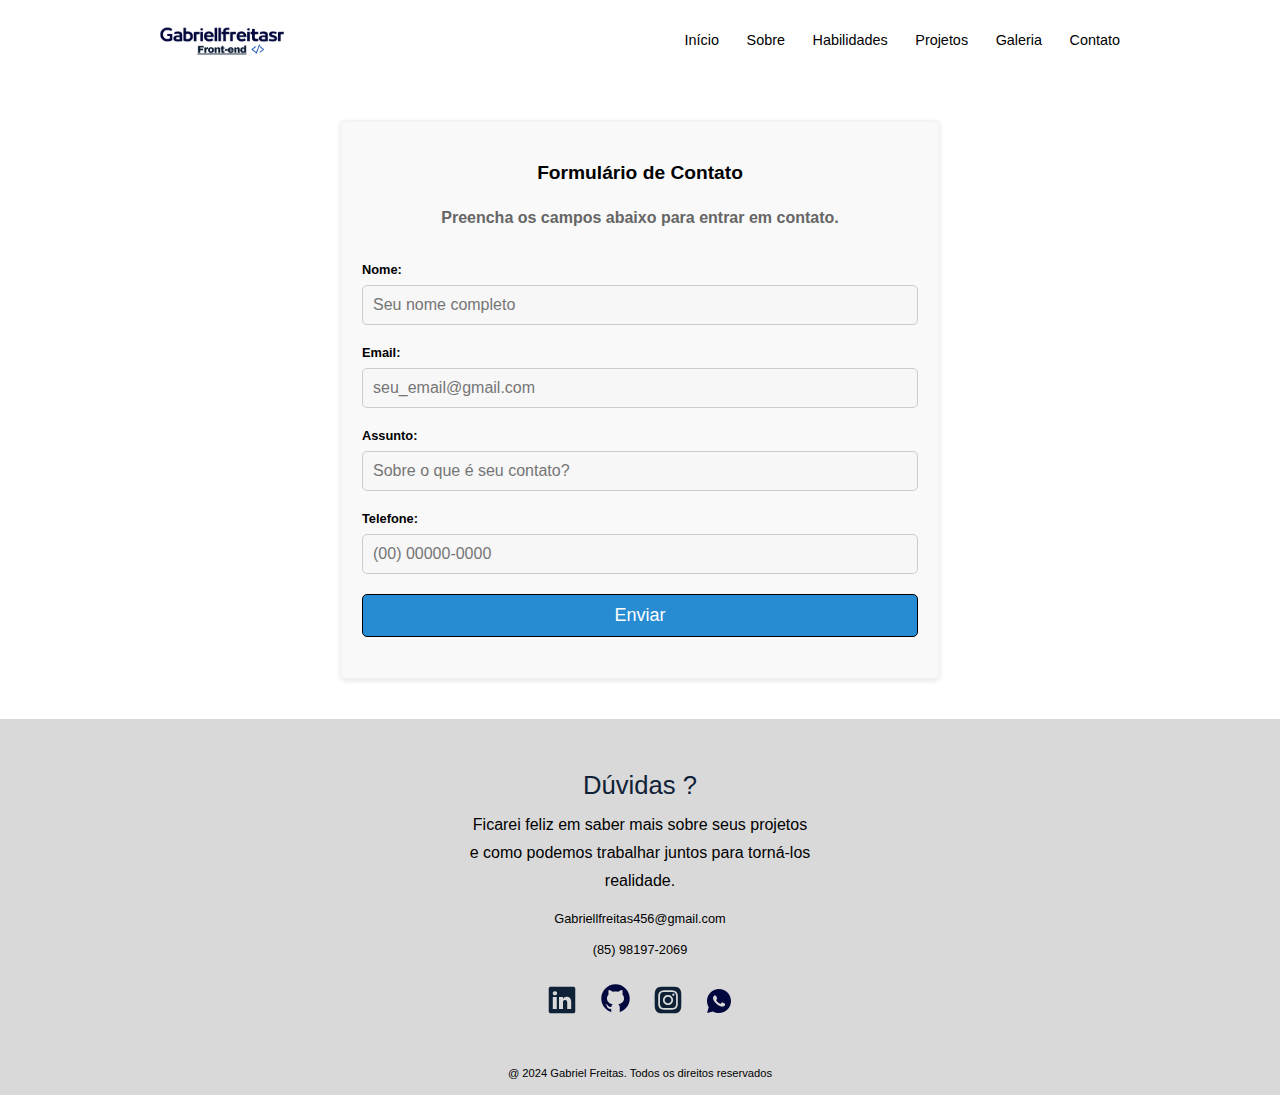
<file: contato.html>
<!DOCTYPE html>
<html lang="pt-BR">
<head>
  <meta charset="UTF-8">
  <meta name="viewport" content="width=device-width, initial-scale=1.0">
  <title> Contato - Gabriel </title>
  <link rel="icon" type="image/x-icon" href="assets/icons.png">
  <link rel="stylesheet" href="css/contato.css">
</head>

<body>
  <header>
    <nav class="navbar">
        <div class="navbar__content max-width mb-0">
            <a href="/"> 
                <img src="assets/logo_.png" alt="logo" width="35%">
            </a>

            <ul class="navbar__links">
              <li><a href="index.html"> Início </a></li>
              <li><a href="index.html"> Sobre </a></li>
              <li><a href="index.html"> Habilidades </a></li>
              <li><a href="index.html"> Projetos </a></li>
              <li><a href="galeria.html"> Galeria </a></li>
              <li><a href="contato.html"> Contato </a></li>
          </ul>

        </div>
    </nav>
  </header>

  <main>
    <section id="contato">
      <h2>Formulário de Contato</h2>
      <p>Preencha os campos abaixo para entrar em contato.</p>
      <form>
        <label for="nome">Nome:</label>
        <input type="text" id="nome" name="nome" placeholder="Seu nome completo" required>

        <label for="email">Email:</label>
        <input type="email" id="email" name="email" placeholder="seu_email@gmail.com" required>

        <label for="assunto">Assunto:</label>
        <input type="text" id="assunto" name="assunto" placeholder="Sobre o que é seu contato?" required>

        <label for="telefone">Telefone:</label>
        <input type="tel" id="telefone" name="telefone" placeholder="(00) 00000-0000" required>

        <button type="submit">Enviar</button>
      </form>
    </section>
  </main>

<footer id="footer"> 

    <div class="footer__content max-width mb-0">
        <h2 class="tertiary-title mb-s"> Dúvidas ?  </h2>
        <p class="mb-m"> 
            Ficarei feliz em saber mais sobre seus projetos e como podemos trabalhar juntos para torná-los realidade.
        </p>

        <div class="footer__contact mb-m">
            <span class="mb-m"> Gabriellfreitas456@gmail.com </span>
            <span> (85) 98197-2069 </span>
        </div>

        <ul class="mb-l">
            <li> <a href="https://www.linkedin.com/in/gabriellfreitasr/" target="_blank"><img src="assets/linkedin.svg" alt="Linkedin"> </a></li>
            <li> <a href="https://github.com/Gabriellfreitasr" target="_blank"><img src="assets/github.svg" alt="Github"> </a></li>
            <li> <a href="https://www.instagram.com/gabriellfreitasr/" target="_blank"><img src="assets/instagram.svg" alt="instagram"> </a></li>
            <li> <a href="https://api.whatsapp.com/send?phone=5585981972069&text=Ol%C3%A1%20Gabriel,%20vim%20atraves%20do%20seu%20Portif%C3%B3lio." target="_blank"><img src="assets/whatsapp.svg" alt="Whatsapp"> </a></li>
        </ul>
        <p class="footer__copyright"> @ 2024 Gabriel Freitas. Todos os direitos reservados </p>
    </div>
</footer>

</body>
</html>
</file>
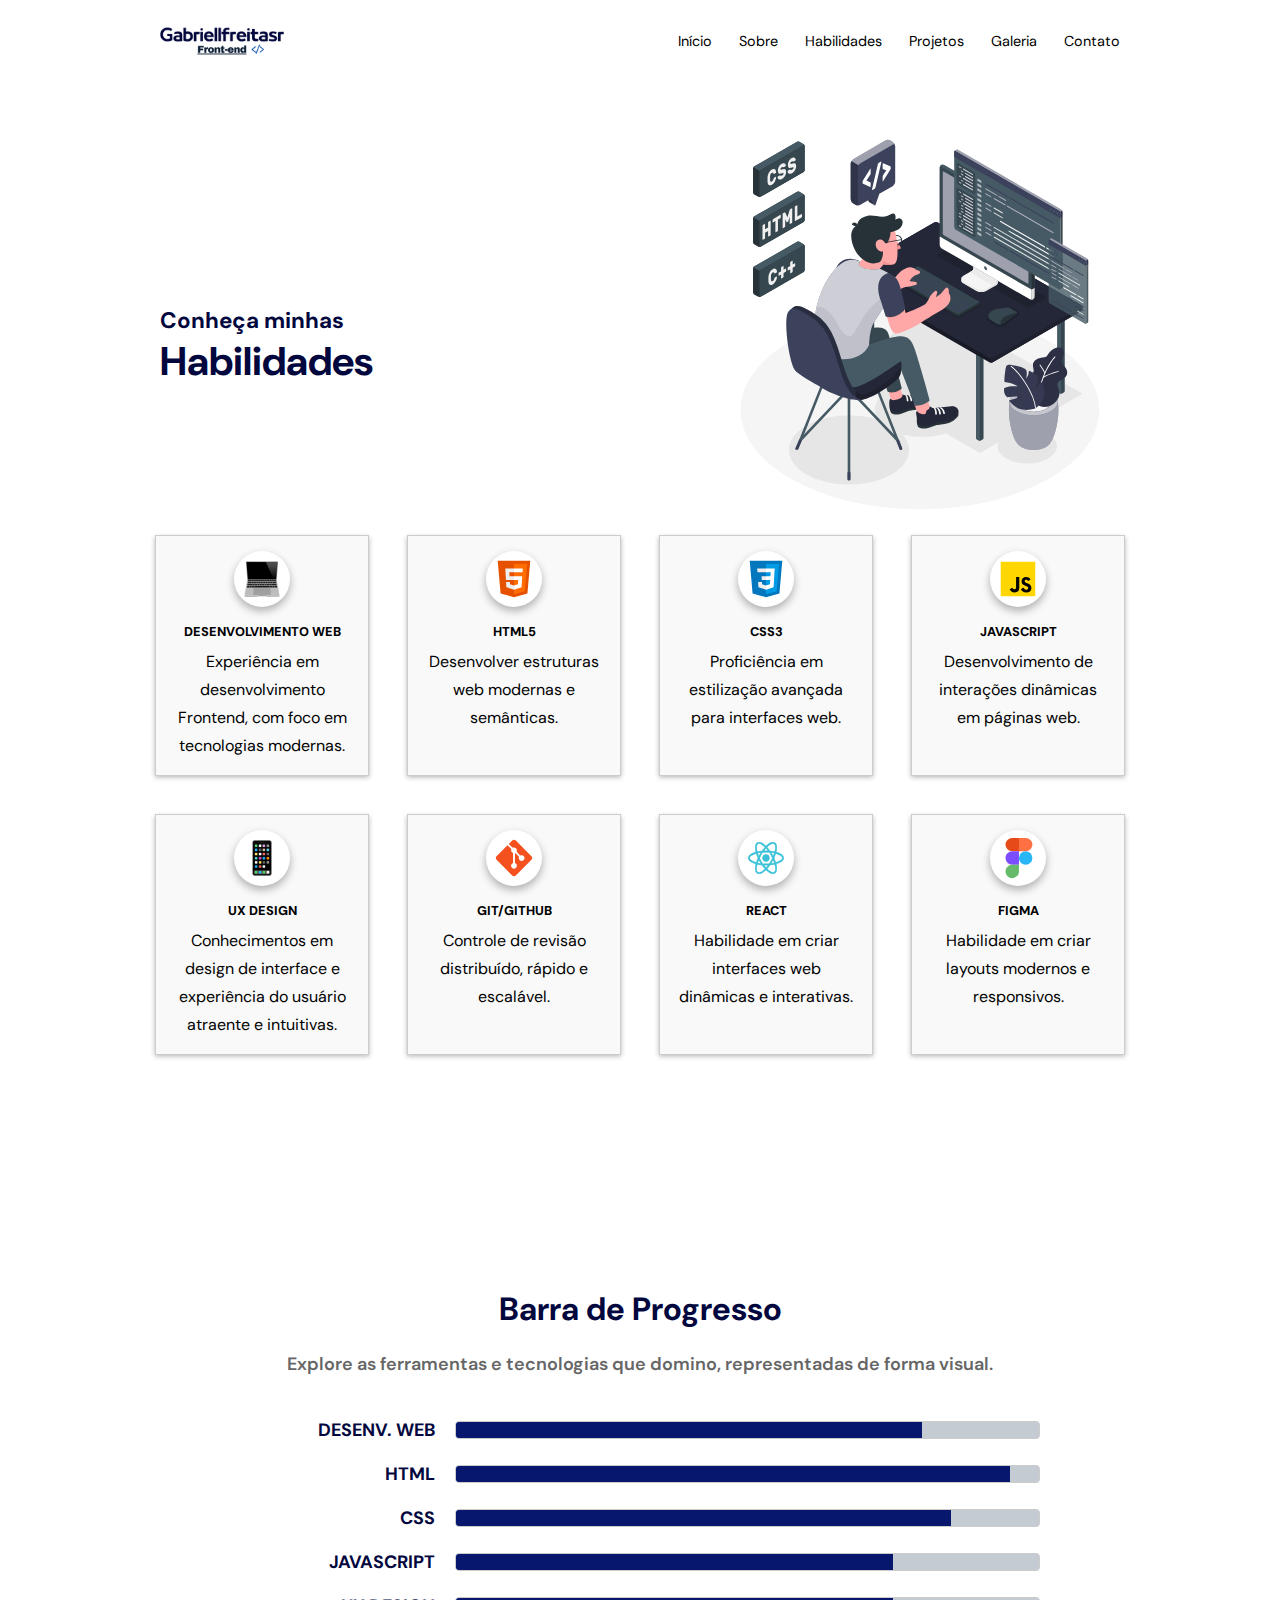
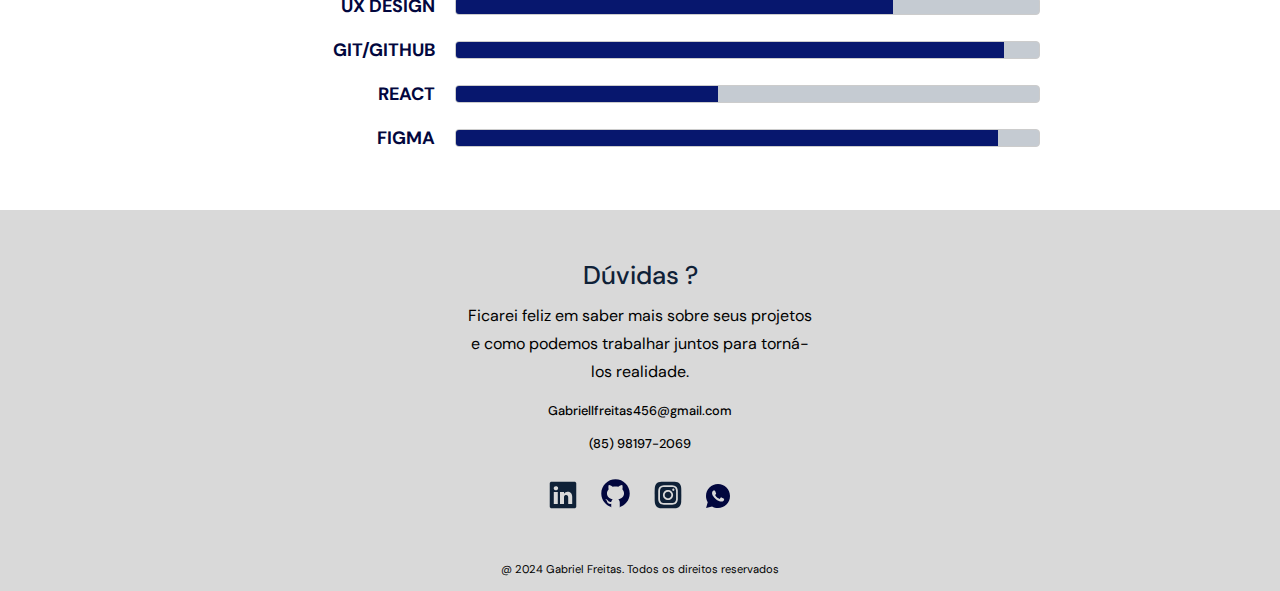
<file: habilidades.html>
<!DOCTYPE html>
<html lang="pt-br">
<head>
    <meta charset="UTF-8">
    <meta name="viewport" content="width=device-width, initial-scale=1.0">
    <link rel="stylesheet" href="css/style.css ">
    <title> Portfólio | Gabriellfreitasr </title>
    <link rel="icon" type="image/x-icon" href="assets/icons.png">
    <link rel="preconnect" href="https://fonts.googleapis.com" />
    <link rel="preconnect" href="https://fonts.gstatic.com" crossorigin />
    <link href="https://fonts.googleapis.com/css2?family=DM+Sans:wght@400;500;700&display=swap" rel="stylesheet"/>

</head>
<body>
    <!-- Navbar -->
    <nav class="navbar">
        <div class="navbar__content max-width mb-0">
            <a href="/"> 
                <img src="assets/logo_.png" alt="logo" width="35%">
            </a>
            <ul class="navbar__links">
                <li><a href="index.html"> Início </a></li>
                <li><a href="index.html"> Sobre </a></li>
                <li><a href="#"> Habilidades </a></li>
                <li><a href="index.html"> Projetos </a></li>
                <li><a href="galeria.html"> Galeria </a></li>
                <li><a href="contato.html"> Contato </a></li>
            </ul>

            <!-- Menu para Mobile -->
            <div class="navbar__mobile"> 
                <img src="assets/menu.svg" alt="menu" class="burguer">
                <ul class="mobile__links">
                    <li><a href="index.html"> Início </a></li>
                    <li><a href="index.html"> Sobre </a></li>
                    <li><a href="#"> Habilidades </a></li>
                    <li><a href="index.html"> Projetos </a></li>
                    <li><a href="galeria.html"> Galeria </a></li>
                    <li><a href="contato.html"> Contato </a></li>
                </ul>
            </div>
        </div>
    </nav>

    <!-- Header-->

    <header id="header" class="max-width-skills">
        <div class="header__left">
            <h3 class="header__subtitle"> Conheça minhas </h3>
            <h1> Habilidades </h1>
        </div>

        <div class="header__right">
            <div class="header__image"> 
                <img src="assets/habilidades.svg" alt="Minha foto" width="400px" class="header__img">
            </div>            
        </div>
    </header>

    <!-- Skills -->

    <section id="skills" class="skills">
        <div class="skills__content max-width">
            <ul>
                <li class="skills__item"> 
                    <div class="image-container">
                        <img src="assets/notebook.png" alt="Desenvolvimento Web" class="skills__img">
                    </div>
                    <h3> DESENVOLVIMENTO WEB </h3>
                    <p> Experiência em desenvolvimento Frontend, com foco em tecnologias modernas. </p>
                </li>

                <li class="skills__item"> 
                    <div class="image-container">
                        <img src="assets/html5.svg" alt="HTML5" class="skills__img">
                    </div>
                    <h3> HTML5 </h3>
                    <p> Desenvolver estruturas web modernas e semânticas. </p>
                </li>

                <li class="skills__item"> 
                    <div class="image-container">
                        <img src="assets/css.svg" alt="CSS3" class="skills__img">
                    </div>
                    <h3> CSS3 </h3>
                    <p> Proficiência em estilização avançada para interfaces web. </p>
                </li>

                <li class="skills__item"> 
                    <div class="image-container">
                        <img src="assets/javascript.svg" alt="JavaScript" class="skills__img">
                    </div>
                    <h3> JAVASCRIPT </h3>
                    <p> Desenvolvimento de interações dinâmicas em páginas web. </p>
                </li>

                <li class="skills__item"> 
                    <div class="image-container">
                        <img src="assets/phone.png" alt="UX Design" class="skills__img">
                    </div>
                    <h3> UX DESIGN </h3>
                    <p> Conhecimentos em design de interface e experiência do usuário atraente e intuitivas. </p>
                </li>

                <li class="skills__item"> 
                    <div class="image-container">
                        <img src="assets/git.svg" alt="Git" class="skills__img">
                    </div>
                    <h3> GIT/GITHUB </h3>
                    <p> Controle de revisão distribuído, rápido e escalável. </p>
                </li>

                <li class="skills__item"> 
                    <div class="image-container">
                        <img src="assets/react.svg" alt="React" class="skills__img">
                    </div>
                    <h3> REACT </h3>
                    <p> Habilidade em criar interfaces web dinâmicas e interativas. </p>
                </li>

                <li class="skills__item"> 
                    <div class="image-container">
                        <img src="assets/figma.svg" alt="Figma" class="skills__img">
                    </div>
                    <h3> FIGMA </h3>
                    <p> Habilidade em criar layouts modernos e responsivos. </p>
                </li>
            </ul>
        </div> 
    </section>
    
    <!-- Quadro de Evolução-->
    <section id="habilidades">
        <h2> Barra de Progresso </h2>
        <p>Explore as ferramentas e tecnologias que domino, representadas de forma visual.</p>
      
        <div class="skills-container">
          <!-- Habilidade 1 -->
          <div class="skill">
            <span class="skill-name"> DESENV. WEB </span>
            <div class="progress-bar" data-skill="80">
              <div class="progress"></div>
            </div>
          </div>
      
          <!-- Habilidade 2 -->
          <div class="skill">
            <span class="skill-name"> HTML </span>
            <div class="progress-bar" data-skill="95">
              <div class="progress"></div>
            </div>
          </div>
      
          <!-- Habilidade 3 -->
          <div class="skill">
            <span class="skill-name"> CSS </span>
            <div class="progress-bar" data-skill="85">
              <div class="progress"></div>
            </div>
          </div>

          <!-- Habilidade 4 -->
          <div class="skill">
            <span class="skill-name"> JAVASCRIPT</span>
            <div class="progress-bar" data-skill="75">
              <div class="progress"></div>
            </div>
          </div>

          <!-- Habilidade 5 -->
          <div class="skill">
            <span class="skill-name"> UX DESIGN </span>
            <div class="progress-bar" data-skill="75">
              <div class="progress"></div>
            </div>
          </div>

          <!-- Habilidade 6 -->
          <div class="skill">
            <span class="skill-name"> GIT/GITHUB </span>
            <div class="progress-bar" data-skill="94">
              <div class="progress"></div>
            </div>
          </div>

          <!-- Habilidade 7 -->
          <div class="skill">
            <span class="skill-name"> REACT </span>
            <div class="progress-bar" data-skill="45">
              <div class="progress"></div>
            </div>
          </div>

          <!-- Habilidade 8 -->
          <div class="skill">
            <span class="skill-name"> FIGMA </span>
            <div class="progress-bar" data-skill="93">
              <div class="progress"></div>
            </div>
          </div>

        </div>
      </section>

    <!-- Footer -->

    <footer id="footer"> 

        <div class="footer__content max-width mb-0">
            <h2 class="tertiary-title mb-s"> Dúvidas ?  </h2>
            <p class="mb-m"> 
                Ficarei feliz em saber mais sobre seus projetos e como podemos trabalhar juntos para torná-los realidade.
            </p>

            <div class="footer__contact mb-m">
                <span class="mb-m"> Gabriellfreitas456@gmail.com </span>
                <span> (85) 98197-2069 </span>
            </div>

            <ul class="mb-l">
                <li> <a href="https://www.linkedin.com/in/gabriellfreitasr/" target="_blank"><img src="assets/linkedin.svg" alt="Linkedin"> </a></li>
                <li> <a href="https://github.com/Gabriellfreitasr" target="_blank"><img src="assets/github.svg" alt="Github"> </a></li>
                <li> <a href="https://www.instagram.com/gabriellfreitasr/" target="_blank"><img src="assets/instagram.svg" alt="instagram"> </a></li>
                <li> <a href="https://api.whatsapp.com/send?phone=5585981972069&text=Ol%C3%A1%20Gabriel,%20vim%20atraves%20do%20seu%20Portif%C3%B3lio." target="_blank"><img src="assets/whatsapp.svg" alt="Whatsapp"> </a></li>
            </ul>
            <p class="footer__copyright"> @ 2024 Gabriel Freitas. Todos os direitos reservados </p>
        </div>
    </footer>

</body>
</html>
</file>
<file: css/contato.css>
@import './variables.css';
@import './globals.css';

/* Contato */

.navbar {
    position: fixed;
    top: 0;
    left: 0;
    width: 100%;
    z-index: 1;
    background-color: var(--white);
}

.navbar .navbar__content {
    padding: 3rem 4rem 1rem; /* Ajustar */
    display: flex;
    justify-content: space-between;
}

.navbar .navbar__content .navbar__links li {
  display: inline-block;
}

.navbar .navbar__content .navbar__links li:not(:last-of-type) {
  margin-right: 1rem;
}

.navbar .navbar__content .navbar__links a {
  padding: 1rem;
  display: inline-block;
  font-size: 1.8rem;
}

.navbar .navbar__content .navbar__links a:hover {
  color: var(--tertiary-color);
}

#contato {
    background-color: #d1d1d121;
    padding: 40px 20px;
    max-width: 600px;
    margin: 0 auto;
    border: 2px solid #f4f4f4;
    border-radius: 5px;
    box-shadow: 0 2px 5px rgba(0, 0, 0, 0.1);
    margin-bottom: 5rem;
  }
  
  #contato h2 {
    text-align: center;
    margin-bottom: 20px;
    font-weight: 800;
  }
  
  #contato p {
    text-align: center;
    margin-bottom: 30px;
    color: #666;
    font-weight: 600;
  }
  
  form label {
    display: block;
    margin-bottom: 8px;
    font-weight: bold;
  }
  
  form input {
    width: 100%;
    padding: 10px;
    margin-bottom: 20px;
    border: 1px solid #ccc;
    border-radius: 5px;
    font-size: 16px;
    background-color: #d1d1d109;
  }
  
  form button {
    width: 100%;
    padding: 10px;
    background-color: #288cd3;
    color: #fff;
    border: 1px solid black;
    border-radius: 5px;
    font-size: 18px;
    cursor: pointer;
    transition: background-color 0.3s;
  }
  
  form button:hover {
    background-color: #005fa3;
    font-size: 18.2px;
  }

/* Footer */

footer {
    background-color: var(--gray);
}

footer .footer__content {
    text-align: center;
    padding: 6rem 2rem 1rem;
    max-width: 47rem;
}

footer .footer__content .footer__contact span {
    display: block;
    font-weight: 500;
}

footer .footer__content ul li {
    display: inline-block;
    
}

footer .footer__content ul a {
    display: inline-block;
    padding: 1rem;
}

footer .footer__content .footer__copyright {
    font-size: 1.4rem;
}
</file>
<file: css/style.css>
@import './variables.css';
@import './globals.css';
@import './habilidades.css';

/* Navbar */

.navbar {
    position: fixed;
    top: 0;
    left: 0;
    width: 100%;
    z-index: 1;
    background-color: var(--white);
}

.navbar .navbar__content {
    padding: 3rem 4rem 1rem; /* Ajustar */
    display: flex;
    justify-content: space-between;
}

.navbar .navbar__content .navbar__links li {
    display: inline-block;
}

.navbar .navbar__content .navbar__links li:not(:last-of-type) {
    margin-right: 1rem;
}

.navbar .navbar__content .navbar__links a {
    padding: 1rem;
    display: inline-block;
    font-size: 1.8rem;
}

.navbar .navbar__content .navbar__links a:hover {
    color: var(--tertiary-color);
}

/*Navbar Mobile */

.navbar.active {
    box-shadow: 0 0.2rem 0.5rem rgba(0, 0, 0, 0.1);
}

.navbar .navbar__content .navbar__mobile,
.navbar .navbar__content .navbar__mobile .mobile__links {
    display: none;
}

/*Mobile */

@media only screen and (max-width: 768px) {
    .navbar .navbar__content .navbar__links {
        display: none;
    }

    .navbar .navbar__content .navbar__mobile {
        display: flex;
        align-items: center;
    }

    .navbar .navbar__content .navbar__mobile img {
        width: 3.6rem;
        height: 3.6rem;
        cursor: pointer;
    }

    .navbar .navbar__content .navbar__mobile.active .mobile__links {
        display: flex;
        flex-direction: column;
        background-color: var(--white);
        width: 100%;
        position: absolute;
        top: 98%;
        left: 0;
        padding: 1rem 0;
        box-shadow: 0 0.4rem 0.5rem rgba(0, 0, 0, 0.1);
        z-index: 1;
    }

    .navbar .navbar__content .navbar__mobile.active .mobile__links li {
        margin-right: 0;
    }

    .navbar .navbar__content .navbar__mobile.active .mobile__links li a {
        padding: 1rem;
        display: block;
        text-align: center;
    }
}

/* Header */ 

header {
    display: flex;
    justify-content: space-between; 
    align-items: center;
    gap: 4rem;
    scroll-margin-top: 20rem;
}

header .header__left {
    margin-top: 5%;
    max-width: 62rem;
    flex: 1;
}

header .header__left p {
    margin-top: 2rem;
    margin-bottom: 4rem;
    max-width: 50rem;
}

@media only screen and (max-width: 768px) {
    header {
        flex-direction: column-reverse;
        text-align: center;
    }

    header .header__left p {
        margin: 2rem auto 4rem;
    }
}

/* About */

.about {
    background-color: var(--light-tertiary-color);
    display: flex;
    justify-content: space-between;  
    gap: 4rem;
    scroll-margin-top: 20rem;
    padding-top: 5rem;
}

.about .about__left {
    max-width: 40rem;
    flex: 1;
    margin: 0 auto;
}

.about .about__left p {
    margin: 1rem 0 2rem;
    text-align: justify;
}

.about .about__left ul {
    margin-left: -1.2rem;
}

.about .about__left ul li {
    display: inline-block;
}

.about .about__left ul li a {
    display: inline-block;
    padding: 1rem;
}

.about .about__right {
    max-width: 60rem;
    flex: 1;
    margin: 0 auto;
    text-align: justify;
}

.about .btn-cv {
    margin-top: 6rem;
    margin-left: auto;
}

.about img {
    width: 30px;
}

@media only screen and (max-width: 768px) {
    .about {
        flex-direction: column;
        align-items: center;
    }

    .about .about__left {
        max-width: 66rem;
        text-align: center;
        
    }

    .about .about__right {
        text-align: justify;
    }

    .about .btn-cv {
        margin-bottom: 5rem;
    }

    .secondary-title {
        text-align: center;
    }
}

/* Skills */

.skills {
    scroll-margin-top: 15rem;
}

.skills__item {
    background-color: #d1d1d121;
    border: 1px solid #ccc;
    padding: 15px;
    margin: 3px;
    box-shadow: 0 0.3rem 0.6rem rgba(0, 0, 0, 0.3);
}

.skills .skills__content {
    padding: 1rem 4rem;
    text-align: center;
}

.skills .skills__content .description {
    max-width: 56rem;
    margin: 0 auto 6rem;
}

.skills .skills__content ul {
    display: grid;
    grid-template-columns: repeat(auto-fit, minmax(25rem, 1fr)); 
    gap: 4rem;
}

.skills .skills__content ul li .image-container {
    background-color: var(--white);
    padding: 2rem;
    border-radius: 50%;
    width: 7rem;
    height: 7rem;
    display: flex;
    justify-content: center;
    align-items: center;
    box-shadow: 0 0.5rem 1rem rgba(0, 0, 0, 0.3);
    margin: 0 auto;
}

.skills .skills__content ul li h3 {
    font-size: 1.6rem;
    font-weight: 800;
    margin: 2rem 0 1rem;
}

.skills .skills__img {
    width: 190%;
}

.btn-skills {
    margin-top: 6rem;
    margin-left: auto;
}

/* Academic */

.academic {
    background-color: var(--light-tertiary-color);
    scroll-margin-top: 15rem;
    padding: 6rem 4rem;
    text-align: center;
}

.academic__courses {
    display: flex;
    justify-content: center;
    align-items: center;
    gap: 2rem;

}

.academic__img {
    margin: 2rem 0 ;
    width: 30rem;
    height: 20rem;
    border: 2px outset black;
}

@media only screen and (max-width: 768px) {
    .academic__img {
        width: 20rem;
        height: 12rem;
        border: 2px outset black;
    }

    .academic__courses {
        display: flex;
        flex-direction: column;
    }
}

/* Projects */

.projects {
    margin-top: 8rem;
    margin-bottom: 16rem;
    scroll-margin-top: 15rem;
}

.projects .projects__content {
    max-width: 56rem;
    text-align: center;
    margin: 0 auto 6rem;
}

.projects ul li {
    display: flex;
    justify-content: center;
    align-items: center;
    gap: 4rem;
    margin: 12rem 0; /* Ajustar */
}

.projects ul li.projects__reversed-list {
    flex-direction: row-reverse;
    text-align: right;
}

.projects ul li::not(:last-of-type) {
   margin-bottom: 12rem;
}

.projects ul li .image img {
    width: 100%;
    min-width: 40rem;
    max-width: 47rem;
    height: auto;
    border: 0.3rem solid #ccc;
}

.projects ul li .projects__info {
    max-width: 47rem;
}

.projects ul li .projects__info p {
    margin: 1rem 0 1rem;
    text-align: justify;
}

.projects ul li .projects__info a {
    font-weight: 600;
}

.projects__site {
    border: 1px solid var(--black);
    padding: 0.6rem 0.7rem;
    border-radius: 0.8rem;
    background: var(--primary-color);
    color: var(--white);
    margin-right: 1rem;
    font-size: 15px;
}

.projects__repositorio {
    border: 1px solid var(--black);
    padding: 0.7rem 0.7rem;
    border-radius: 0.8rem;
    background: var(--white);
    color: var(--primary-color);
    font-size: 15px;
    
}

@media only screen and (max-width: 768px) {
    .projects ul li,
    .projects ul li.projects__reversed-list {
        flex-direction: column;
        text-align: center;
    }

    .projects ul li .projects__info {
        max-width: 66rem;
    }

    .projects ul li .image img {
        min-width: auto;
    }
}

/* Formulário */

.formulario {
    text-align: center;
}

form {
    display: flex;
    flex-direction: column;
    gap: 0.5rem;
    width: 500px;
    margin: 0 auto;
}

label {
    font-weight: bold;
    margin-bottom: 5px;
    text-align: left;
}

input, select, textarea {
    width: 100%;
    padding: 10px;
    border: 1px solid #ccc;
    border-radius: 5px;
    font-size: 1.1rem;
}

button {
    padding: 10px;
    border: none;
    border-radius: 5px;
    background-color: #333;
    color: #fff;
    font-size: 1.1rem;
    cursor: pointer;
}

#message {
    resize: none;
}

/* Comments*/

#comentarios {
    padding: 60px 20px;
    background-color:#eeeeee7e;
    text-align: center;
  }
  
  #comentarios h2 {
    font-size: 45px;
    color: var(--primary-color);
    margin-bottom: 20px;
    font-weight: bold;
  }
  
  #comentarios p {
    font-size: 18px;
    color: #666;
    margin-bottom: 40px;
  }
  
  .comentarios-container {
    display: grid;
    grid-template-columns: repeat(auto-fit, minmax(250px, 1fr));
    gap: 20px;
    max-width: 1000px;
    margin: 0 auto;
  }
  
  /* Estilo dos Comentários */
  .comentario {
    background-color: #f9f9f9;
    border: 1px solid #ddd;
    border-radius: 10px;
    padding: 20px;
    text-align: center;
    box-shadow: 0 4px 6px rgba(0, 0, 0, 0.1);
  }
  
  .comentario-foto {
    width: 80px;
    height: 80px;
    border-radius: 50%;
    margin-bottom: 10px;
    object-fit: cover;
  }
  
  .comentario h3 {
    font-size: 18px;
    color: #000;
    margin-bottom: 5px;
  }
  
  .avaliacao {
    font-size: 22px;
    color: gold;
    margin-bottom: 10px;
  }
  
  .comentario p {
    font-size: 16px;
    color: #555;
  }
  
/* Footer */

footer {
    background-color: var(--gray);
}

footer .footer__content {
    text-align: center;
    padding: 6rem 2rem 1rem;
    max-width: 47rem;
}

footer .footer__content .footer__contact span {
    display: block;
    font-weight: 500;
}

footer .footer__content ul li {
    display: inline-block;
    
}

footer .footer__content ul a {
    display: inline-block;
    padding: 1rem;
}

footer .footer__content .footer__copyright {
    font-size: 1.4rem;
}
</file>
